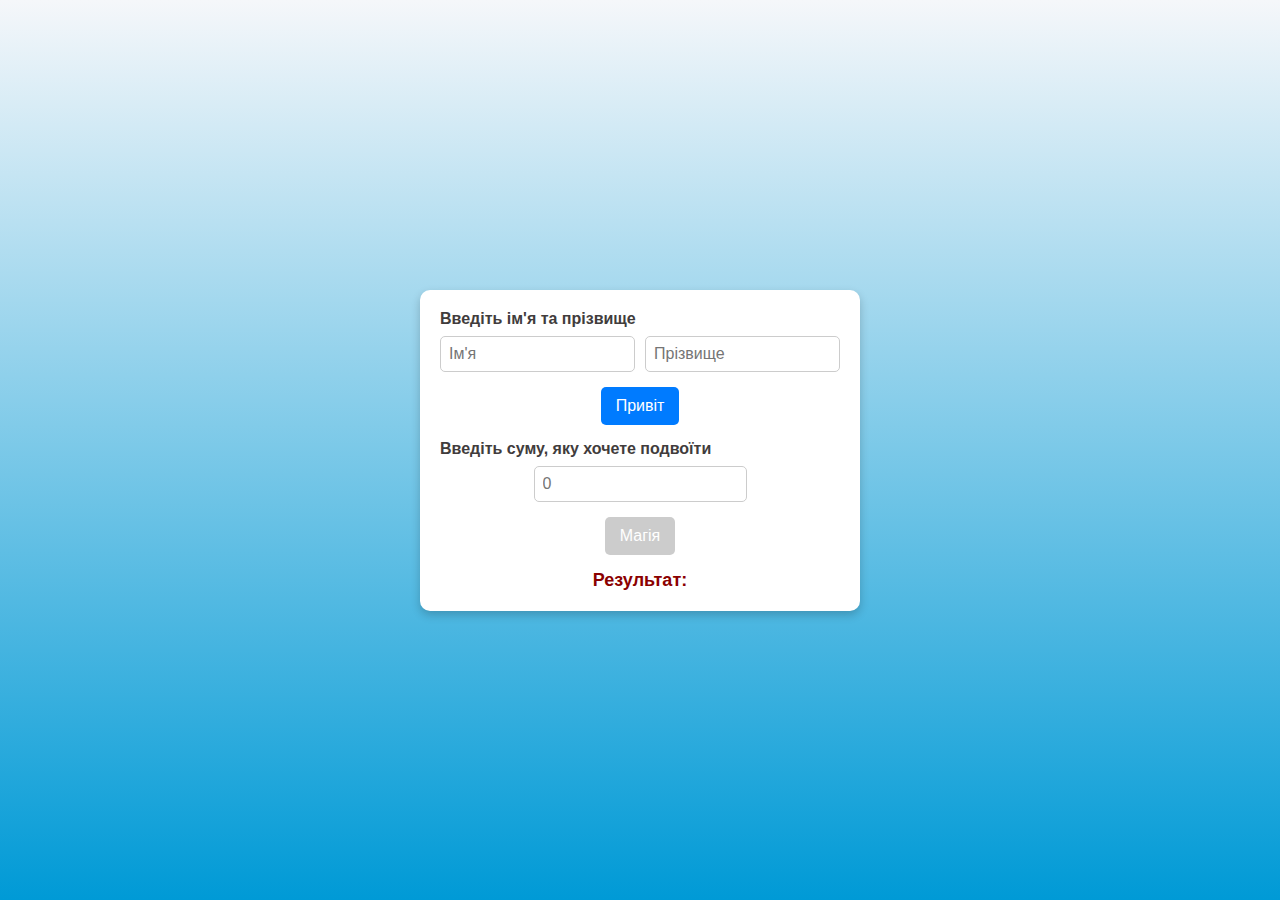
<file: index.htm>
<!DOCTYPE html>
<html lang="en">

<head>
  <meta charset="UTF-8" />
  <meta name="viewport" content="width=device-width, initial-scale=1.0" />
  <link rel="stylesheet" href="style.css" />
    <title>Привітання</title>
    
</head>
<body>
    <div class="container">
        <div class="form-group">
            <label for="firstName">Введіть ім'я та прізвище</label>
            <div class="inline-inputs">
                <input type="text" id="firstName" placeholder="Ім'я" oninput="checkInputs()">
                <input type="text" id="lastName" placeholder="Прізвище" oninput="checkInputs()">
            </div>
        </div>
        <button onclick="sayHello()">Привіт</button>
        <div class="greeting" id="greetingText"></div>
        <div class="form-group">
            <label for="number">Введіть суму, яку хочете подвоїти</label>
            <input type="text" id="number" placeholder="0" oninput="validateNumber()">
        </div>
        <button id="magicButton" onclick="doubleNumber()" disabled>Магія</button>
        <div class="result" id="result">Результат:
            
        </div>
        <div id="resultImage" style="display: none;">
            <img id="greeting-image" src="ArticleImage_25484.jpg" alt="Привітання" width="200px ">  
        </div>
    </div>

        
        

    <script>
         function checkInputs() {
            // Отримати значення імені та прізвища
            const firstName = document.getElementById('firstName').value.trim();
            const lastName = document.getElementById('lastName').value.trim();
            const magicButton = document.getElementById('magicButton');

            // Якщо і ім'я, і прізвище заповнені, активувати кнопку "Магія"
            if (firstName && lastName) {
                magicButton.disabled = false;
            } else {
                magicButton.disabled = true;
            }
        }

        function validateNumber() {
            const numberInput = document.getElementById('number');
            const value = numberInput.value.trim();
            const magicButton = document.getElementById('magicButton');

            // Перевірити, чи введено правильне число
            if (value === '' || isNaN(value)) {
                numberInput.style.borderColor = 'red'; // Підсвічувати червоним
                document.getElementById('result').textContent = 'Результат: Введіть правильне число!';
            } else {
                numberInput.style.borderColor = ''; // Зняти підсвітку
                document.getElementById('result').textContent = 'Результат:';
            }
        }

        function sayHello() {
            const firstName = document.getElementById('firstName').value.trim();
            const lastName = document.getElementById('lastName').value.trim();
            const greetingText = document.getElementById('greetingText');

            // Якщо поля заповнені, відображати привітання
            if (firstName && lastName) {
                greetingText.textContent = `Привіт, ${firstName} ${lastName}!`;
            } else {
                greetingText.textContent = 'Будь ласка, введіть ім\'я та прізвище!';
            }
        }


function doubleNumber() {
    const numberInput = document.getElementById('number').value.trim();
    const resultElement = document.getElementById('result');
    const resultImage = document.getElementById('resultImage');

    // Якщо значення не є числом або порожнє
    if (isNaN(numberInput) || numberInput === '') {
        resultElement.textContent = 'Результат: Введіть числове значення!';
        resultImage.style.display = 'none'; // Ховати картинку
        return;
    }

    // Перетворення введення у число
    const number = parseFloat(numberInput);

    // Якщо число менше або дорівнює нулю
    if (number <= 0) {
        resultElement.textContent = 'Результат: Не можна подвоїти число, яке менше або дорівнює нулю!';
        resultImage.style.display = 'none'; // Ховати картинку
        return;
    }

    // Обчислити подвоєне значення
    const result = number * 2;
    resultElement.textContent = `Результат: ${result}`;
    resultImage.style.display = 'block'; // Показати картинку
}
    </script>
</body>
</html>
</file>
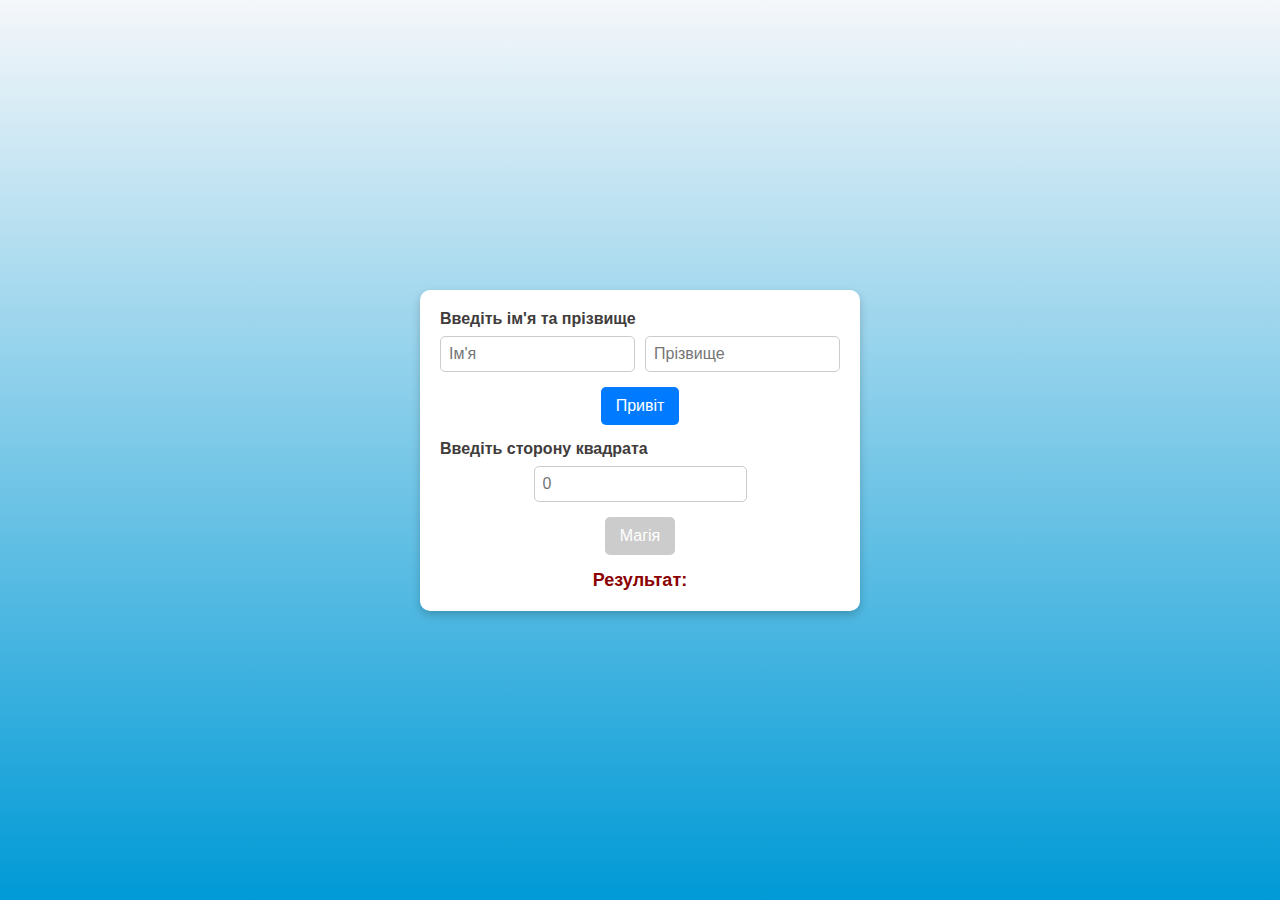
<file: page2.html>
<!DOCTYPE html>
<html lang="en">

<head>
  <meta charset="UTF-8" />
  <meta name="viewport" content="width=device-width, initial-scale=1.0" />
  <link rel="stylesheet" href="style.css" />
    <title>Привітання</title>
    
</head>
<body>
    <div class="container">
        <div class="form-group">
            <label for="firstName">Введіть ім'я та прізвище</label>
            <div class="inline-inputs">
                <input type="text" id="firstName" placeholder="Ім'я" oninput="checkInputs()">
                <input type="text" id="lastName" placeholder="Прізвище" oninput="checkInputs()">
            </div>
        </div>
        <button onclick="sayHello()">Привіт</button>
        <div class="greeting" id="greetingText"></div>
        <div class="form-group">
            <label for="number">Введіть сторону квадрата</label>
            <input type="text" id="number" placeholder="0" oninput="validateNumber()">
        </div>
        <button id="magicButton" onclick="doubleNumber()" disabled>Магія</button>
        <div class="result" id="result">Результат:
            
        </div>
        

        
        

    <script>
         function checkInputs() {
            // Отримати значення імені та прізвища
            const firstName = document.getElementById('firstName').value.trim();
            const lastName = document.getElementById('lastName').value.trim();
            const magicButton = document.getElementById('magicButton');

            // Якщо і ім'я, і прізвище заповнені, активувати кнопку "Магія"
            if (firstName && lastName) {
                magicButton.disabled = false;
            } else {
                magicButton.disabled = true;
            }
        }

        function validateNumber() {
            const numberInput = document.getElementById('number');
            const value = numberInput.value.trim();
            const magicButton = document.getElementById('magicButton');

            // Перевірити, чи введено правильне число
            if (value === '' || isNaN(value)) {
                numberInput.style.borderColor = 'red'; // Підсвічувати червоним
                document.getElementById('result').textContent = 'Результат: Введіть правильне число!';
            } else {
                numberInput.style.borderColor = ''; // Зняти підсвітку
                document.getElementById('result').textContent = 'Результат:';
            }
        }

        function sayHello() {
            const firstName = document.getElementById('firstName').value.trim();
            const lastName = document.getElementById('lastName').value.trim();
            const greetingText = document.getElementById('greetingText');

            // Якщо поля заповнені, відображати привітання
            if (firstName && lastName) {
                greetingText.textContent = `Привіт, ${firstName} ${lastName}!`;
            } else {
                greetingText.textContent = 'Будь ласка, введіть ім\'я та прізвище!';
            }
        }


function doubleNumber() {
    const numberInput = document.getElementById('number').value.trim();
    const resultElement = document.getElementById('result');
    const resultImage = document.getElementById('resultImage');

    // Якщо значення не є числом або порожнє
    if (isNaN(numberInput) || numberInput === '') {
        resultElement.textContent = 'Результат: Введіть числове значення!';
        resultImage.style.display = 'none'; // Ховати картинку
        return;
    }

    // Перетворення введення у число
    const number = parseFloat(numberInput);

    // Якщо число менше або дорівнює нулю
    if (number <= 0) {
        resultElement.textContent = 'Результат: Не можне сторона квадрата бути мінусовою або дорівнювати 0!';
        resultImage.style.display = 'none'; // Ховати картинку
        return;
    }

    // Обчислити подвоєне значення
    const result = number ** 2;
    resultElement.textContent = `Результат: ${result}`;
    resultImage.style.display = 'block'; // Показати картинку
}
    </script>
</body>
</html>
</file>
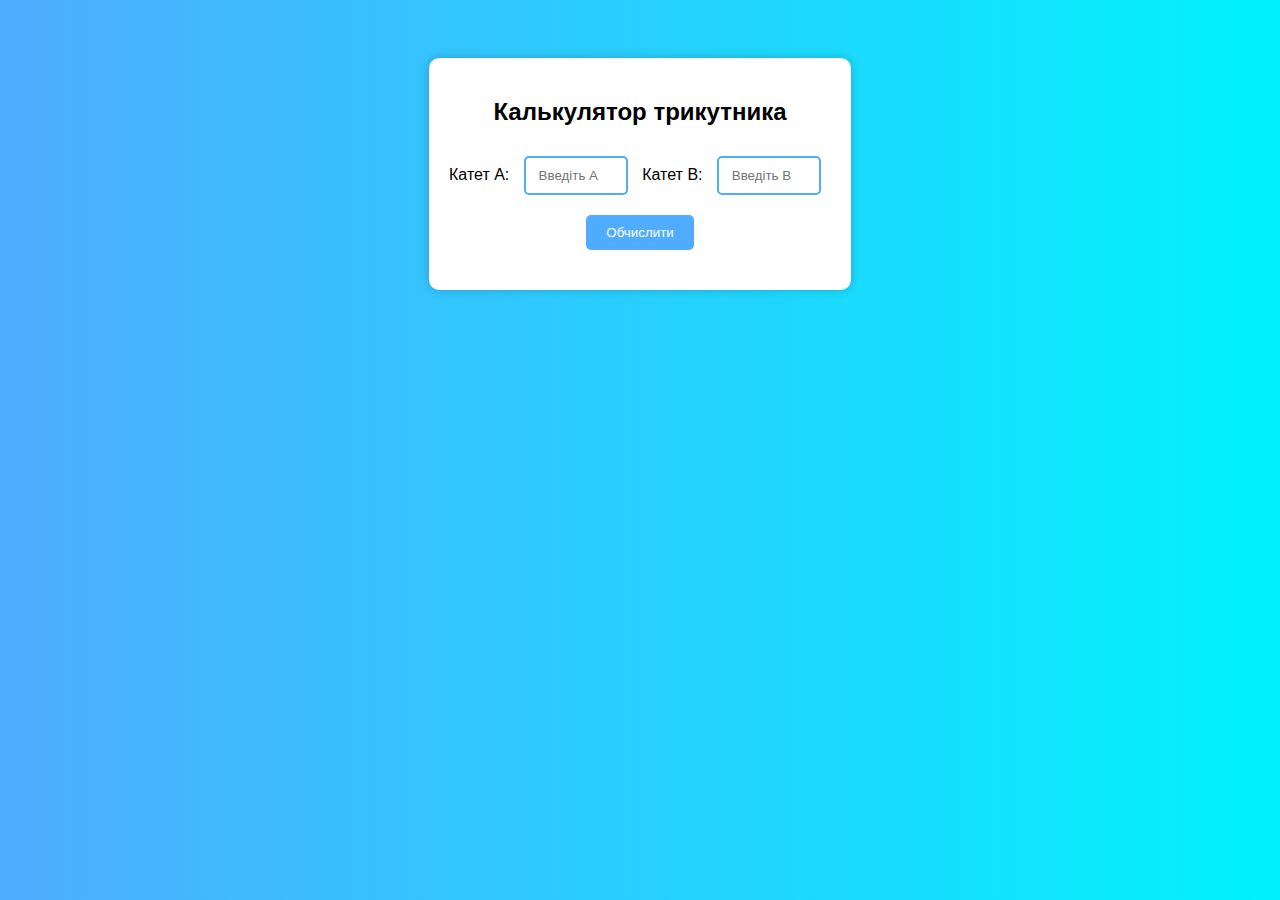
<file: page3.html>
<!DOCTYPE html>
<html lang="uk">
<head>
    <meta charset="UTF-8">
    <meta name="viewport" content="width=device-width, initial-scale=1.0">
    <title>Калькулятор трикутника</title>
    <style>
        body {
            font-family: Arial, sans-serif;
            background: linear-gradient(to right, #4facfe, #00f2fe);
            text-align: center;
            padding: 50px;
        }
        .container {
            background: white;
            padding: 20px;
            border-radius: 10px;
            box-shadow: 0 0 10px rgba(0, 0, 0, 0.2);
            display: inline-block;
        }
        input {
            padding: 10px;
            margin: 10px;
            width: 80px;
            text-align: center;
            border: 2px solid #4facfe;
            border-radius: 5px;
        }
        button {
            background: #4facfe;
            color: white;
            padding: 10px 20px;
            border: none;
            border-radius: 5px;
            cursor: pointer;
            margin-top: 10px;
        }
        button:hover {
            background: #00c3ff;
        }
        .result {
            margin-top: 20px;
            font-size: 18px;
        }
    </style>
</head>
<body>
    <div class="container">
        <h2>Калькулятор трикутника</h2>
        <label>Катет A:</label>
        <input type="number" id="katetA" placeholder="Введіть A">
        <label>Катет B:</label>
        <input type="number" id="katetB" placeholder="Введіть B">
        <br>
        <button onclick="calculateTriangle()">Обчислити</button>
        <div class="result" id="result"></div>
    </div>
    
    <script>
        function calculateTriangle() {
            let a = parseFloat(document.getElementById("katetA").value);
            let b = parseFloat(document.getElementById("katetB").value);
            
            if (isNaN(a) || isNaN(b) || a <= 0 || b <= 0) {
                document.getElementById("result").innerHTML = "Будь ласка, введіть коректні значення катетів.";
                return;
            }
            
            let c = Math.sqrt(a * a + b * b).toFixed(2);
            let perimeter = (a + b + parseFloat(c)).toFixed(2);
            let area = (0.5 * a * b).toFixed(2);
            
            document.getElementById("result").innerHTML = 
                `<p>Гіпотенуза: <b>${c}</b></p>
                 <p>Периметр: <b>${perimeter}</b></p>
                 <p>Площа: <b>${area}</b></p>`;
        }
    </script>
</body>
</html>
</file>
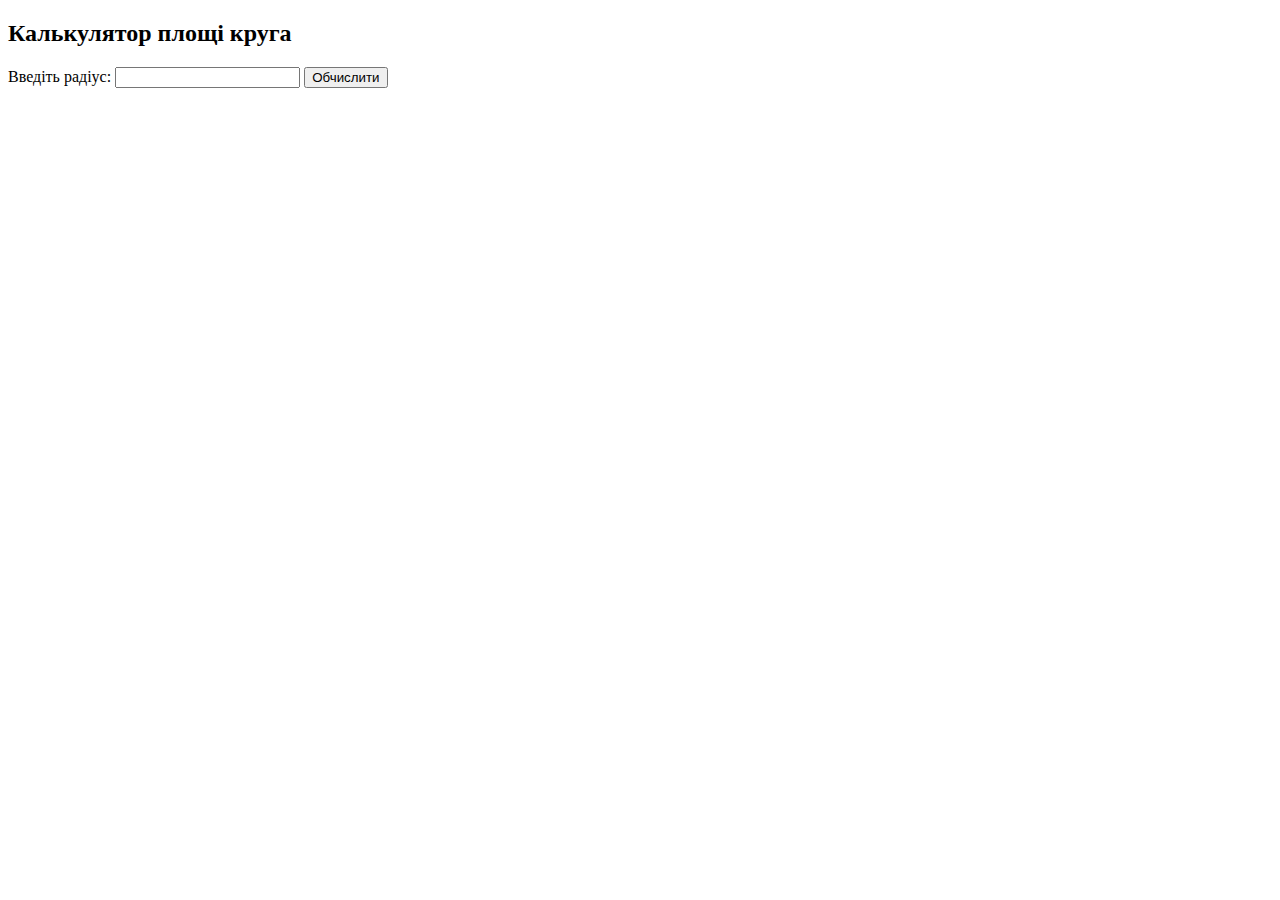
<file: page4.html>
<!DOCTYPE html>
<html lang="uk">
<head>
    <meta charset="UTF-8">
    <meta name="viewport" content="width=device-width, initial-scale=1.0">
    <title>Обчислення площі круга</title>
    <script>
        function calculateArea() {
            let radius = parseFloat(document.getElementById("radius").value);
            if (isNaN(radius) || radius <= 0) {
                document.getElementById("result").innerText = "Введіть коректний радіус";
                return;
            }
            let area = Math.PI * Math.pow(radius, 2);
            document.getElementById("result").innerText = "Площа круга: " + area.toFixed(2);
        }
    </script>
</head>
<body>
    <h2>Калькулятор площі круга</h2>
    <label for="radius">Введіть радіус:</label>
    <input type="number" id="radius" step="any">
    <button onclick="calculateArea()">Обчислити</button>
    <p id="result"></p>
</body>
</html>
</file>
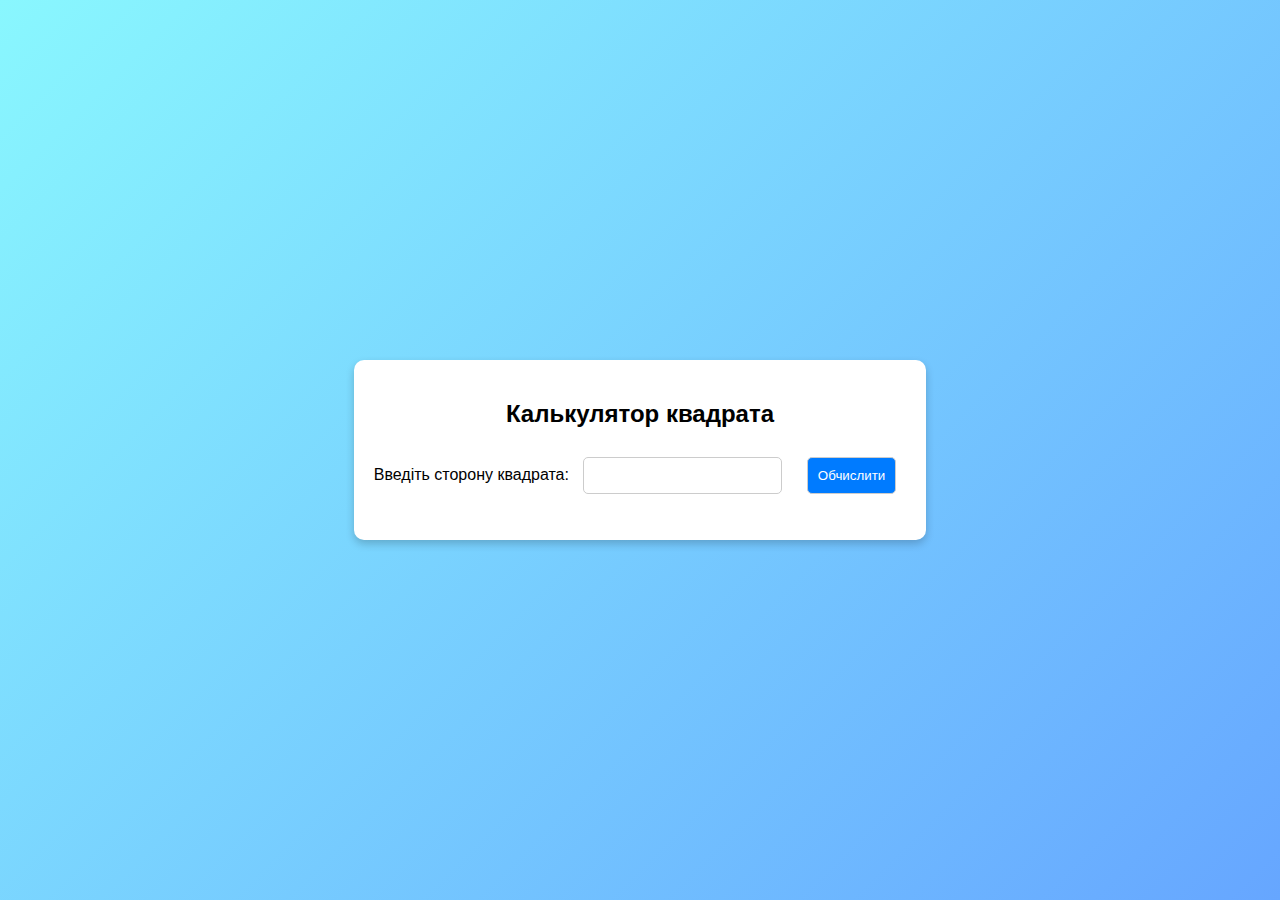
<file: page5.html>
<!DOCTYPE html>
<html lang="uk">
<head>
    <meta charset="UTF-8">
    <meta name="viewport" content="width=device-width, initial-scale=1.0">
    <title>Калькулятор квадрата</title>
    <style>
        body {
            font-family: Arial, sans-serif;
            display: flex;
            justify-content: center;
            align-items: center;
            height: 100vh;
            background: linear-gradient(135deg, #89f7fe, #66a6ff);
            margin: 0;
        }
        .container {
            background: white;
            padding: 20px;
            border-radius: 10px;
            box-shadow: 0 4px 8px rgba(0, 0, 0, 0.2);
            text-align: center;
        }
        input, button {
            padding: 10px;
            margin: 10px;
            border: 1px solid #ccc;
            border-radius: 5px;
        }
        button {
            background: #007BFF;
            color: white;
            cursor: pointer;
        }
        button:hover {
            background: #0056b3;
        }
    </style>
</head>
<body>
    <div class="container">
        <h2>Калькулятор квадрата</h2>
        <label for="side">Введіть сторону квадрата:</label>
        <input type="number" id="side" step="any">
        <button onclick="calculate()">Обчислити</button>
        <p id="perimeter"></p>
        <p id="area"></p>
        <p id="diagonal"></p>
    </div>

    <script>
        function calculate() {
            let side = parseFloat(document.getElementById('side').value);
            if (isNaN(side) || side <= 0) {
                alert('Будь ласка, введіть коректне число.');
                return;
            }
            let perimeter = (4 * side).toFixed(1);
            let area = (side * side).toFixed(1);
            let diagonal = (Math.sqrt(2) * side).toFixed(1);
            document.getElementById('perimeter').textContent = `Периметр: ${perimeter}`;
            document.getElementById('area').textContent = `Площа: ${area}`;
            document.getElementById('diagonal').textContent = `Діагональ: ${diagonal}`;
        }
    </script>
</body>
</html>
</file>
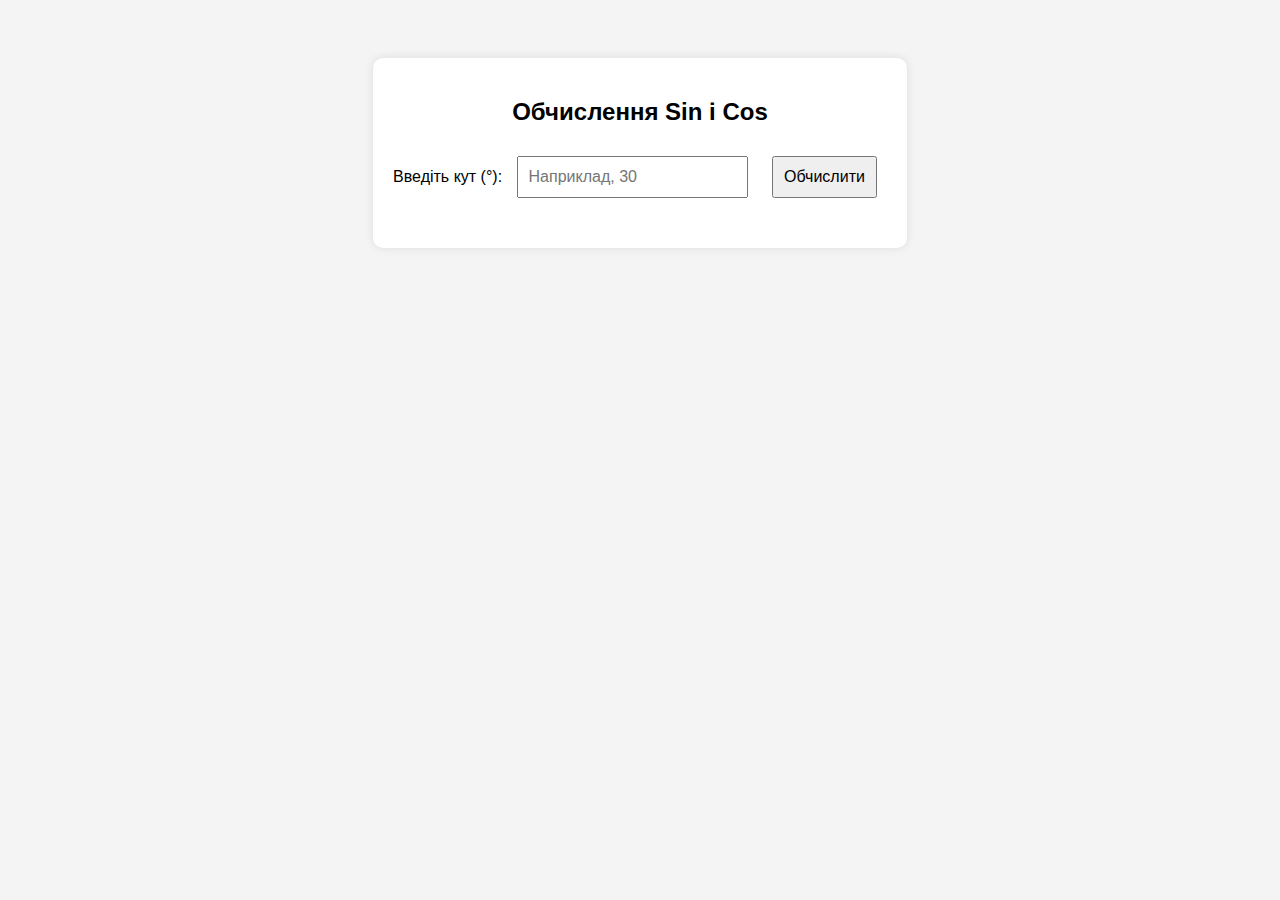
<file: page6.html>
<!DOCTYPE html>
<html lang="uk">
<head>
    <meta charset="UTF-8">
    <meta name="viewport" content="width=device-width, initial-scale=1.0">
    <title>Обчислення Sin і Cos</title>
    <style>
        body {
            font-family: Arial, sans-serif;
            text-align: center;
            background-color: #f4f4f4;
            padding: 50px;
        }
        .container {
            background: white;
            padding: 20px;
            border-radius: 10px;
            box-shadow: 0 0 10px rgba(0, 0, 0, 0.1);
            display: inline-block;
        }
        input, button {
            margin: 10px;
            padding: 10px;
            font-size: 16px;
        }
        .result {
            margin-top: 20px;
            font-size: 18px;
        }
    </style>
</head>
<body>
    <div class="container">
        <h2>Обчислення Sin і Cos</h2>
        <label for="angle">Введіть кут (°):</label>
        <input type="number" id="angle" placeholder="Наприклад, 30">
        <button onclick="calculateTrig()">Обчислити</button>
        <div class="result" id="output"></div>
    </div>
    
    <script>
        function calculateTrig() {
            let angle = parseInt(document.getElementById("angle").value);
            if (isNaN(angle)) {
                document.getElementById("output").innerHTML = "Будь ласка, введіть число.";
                return;
            }
            let radians = angle * Math.PI / 180;
            let sinValue = Math.sin(radians).toFixed(5);
            let cosValue = Math.cos(radians).toFixed(5);
            document.getElementById("output").innerHTML = `sin(${angle}°) = ${sinValue} <br> cos(${angle}°) = ${cosValue}`;
        }
    </script>
</body>
</html>
</file>
<file: style.css>
body {
    font-family: 'Arial', sans-serif;
    margin: 0;
    padding: 0;
    background: linear-gradient(to bottom, #f5f7fa, #009ad6);
    color: #413c3c;
    display: flex;
    justify-content: center;
    align-items: center;
    min-height: 100vh;
}

.container {
    background: #ffffff;
    padding: 20px;
    border-radius: 10px;
    box-shadow: 0 4px 10px rgba(0, 0, 0, 0.2);
    max-width: 400px;
    width: 100%;
    text-align: center;
}


label {
    font-weight: bold;
    display: block;
    margin-bottom: 8px;
    text-align: left;
}

.inline-inputs {
    display: flex;
    gap: 10px;
}

input[type="text"] {
    width: calc(50% - 5px);
    padding: 8px;
    border: 1px solid #ccc;
    border-radius: 5px;
    font-size: 16px;
}

input[type="text"]:focus {
    border-color: #007bff;
    outline: none;
    box-shadow: 0 0 5px rgba(0, 123, 255, 0.5);
}


button {
    margin-top: 15px;
    padding: 10px 15px;
    border: none;
    border-radius: 5px;
    background-color: #007bff;
    color: #fff;
    font-size: 16px;
    cursor: pointer;
    transition: background-color 0.3s;
}

button:disabled {
    background-color: #cccccc;
    cursor: not-allowed;
}

button:hover:not(:disabled) {
    background-color: #0056b3;
}


.greeting, .result {
    margin-top: 15px;
    font-size: 18px;
    font-weight: bold;
}

#greetingText {
    color: #006400;
}

.result {
    color: #8b0000;
}


#resultImage {
    margin-top: 20px;
}

#resultImage img {
    border-radius: 10px;
    box-shadow: 0 4px 8px rgba(0, 0, 0, 0.3);
}
.top{
    color: #201b1b;
    font-family: 'Arial', sans-serif;
    margin: 0;
    padding: 0;
}
.menu {
    position: relative;
    display: inline-block;
}
.menu-button {
    background-color: #007BFF;
    color: white;
    padding: 10px 20px;
    font-size: 16px;
    border: none;
    cursor: pointer;
}
.menu-content {
    display: none;
    position: absolute;
    background-color: white;
    box-shadow: 0px 8px 16px rgba(0,0,0,0.2);
    min-width: 200px;
    text-align: left;
}
.menu-content a {
    color: black;
    padding: 12px;
    display: block;
    text-decoration: none;
}
.menu-content a:hover {
    background-color: #f1f1f1;
}
.menu:hover .menu-content {
    display: block;
}
</file>
